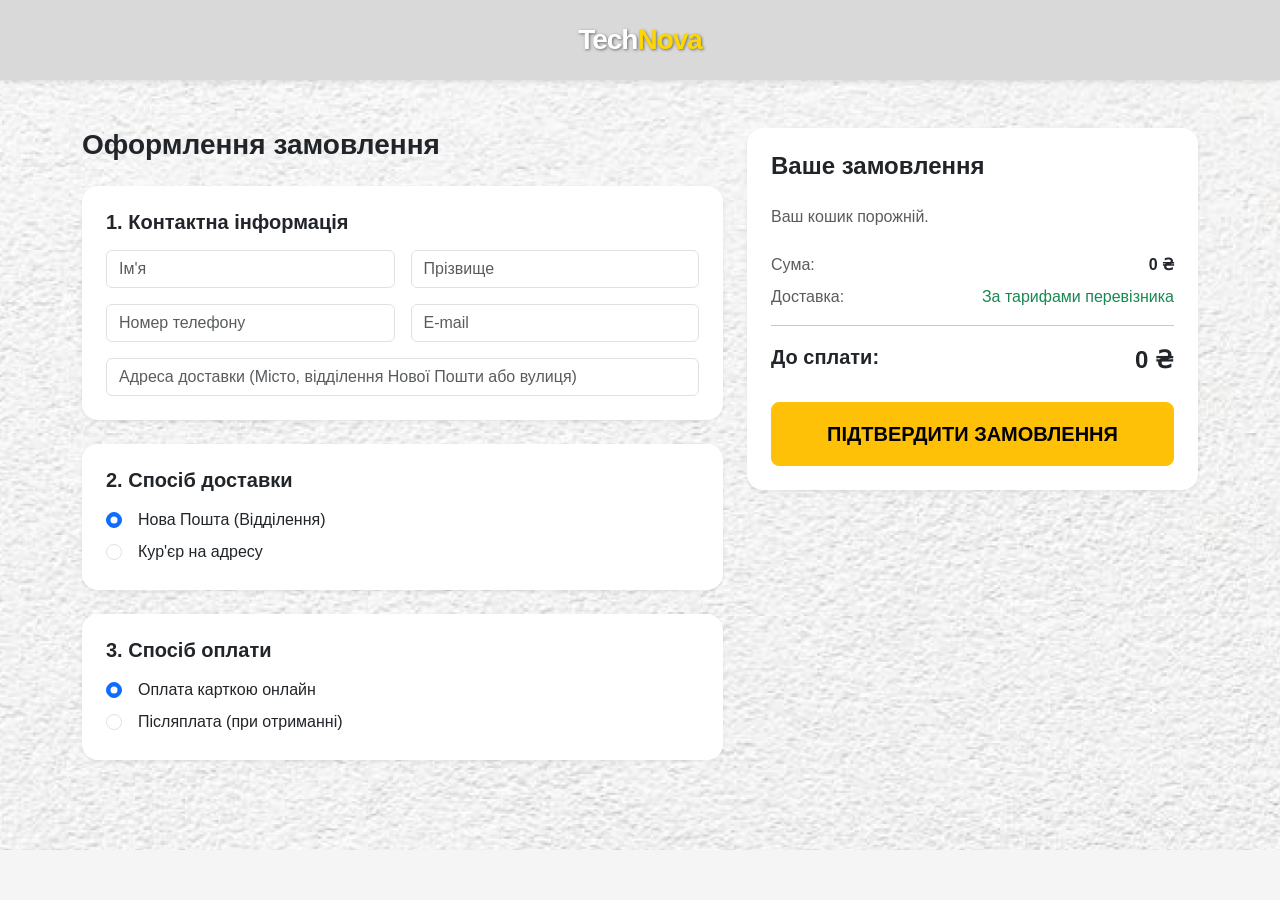
<file: checkout.html>
<!DOCTYPE html>
<html lang="uk">
<head>
    <meta charset="UTF-8">
    <meta name="viewport" content="width=device-width, initial-scale=1.0">
    <title>TechNova | Оформлення замовлення</title>
    <link href="https://cdn.jsdelivr.net/npm/bootstrap@5.3.0/dist/css/bootstrap.min.css" rel="stylesheet">
    <link rel="stylesheet" href="style.css">
</head>
<body>


    <header class="top-header">
        <div class="header-inner justify-content-center">
            <a href="index.html" class="logo text-decoration-none mb-0">
                <span class="logo-text">Tech</span><span class="logo-highlight">Nova</span>
            </a>
        </div>
    </header>

    
    <main class="main-bg py-5">
        <div class="container">
            <div class="row">
                
                <div class="col-lg-7">
                    <h3 class="fw-bold mb-4 text-dark">Оформлення замовлення</h3>
                    
                    <div class="bg-white p-4 rounded-4 shadow-sm mb-4">
                        <h5 class="fw-bold mb-3">1. Контактна інформація</h5>
                        <div class="row g-3">
                            <div class="col-md-6">
                                <input type="text" class="form-control" placeholder="Ім'я">
                            </div>
                            <div class="col-md-6">
                                <input type="text" class="form-control" placeholder="Прізвище">
                            </div>
                            <div class="col-md-6">
                                <input type="tel" class="form-control" placeholder="Номер телефону">
                            </div>
                            <div class="col-md-6">
                                <input type="email" class="form-control" placeholder="E-mail">
                            </div>
                            <div class="col-12 mt-3">
                                <input type="text" class="form-control" placeholder="Адреса доставки (Місто, відділення Нової Пошти або вулиця)">
                            </div>
                        </div>
                    </div>

                    <div class="bg-white p-4 rounded-4 shadow-sm mb-4">
                        <h5 class="fw-bold mb-3">2. Спосіб доставки</h5>
                        <div class="form-check mb-2">
                            <input class="form-check-input" type="radio" name="delivery" id="novaPoshta" checked>
                            <label class="form-check-label ms-2" for="novaPoshta">Нова Пошта (Відділення)</label>
                        </div>
                        <div class="form-check">
                            <input class="form-check-input" type="radio" name="delivery" id="courier">
                            <label class="form-check-label ms-2" for="courier">Кур'єр на адресу</label>
                        </div>
                    </div>

                    <div class="bg-white p-4 rounded-4 shadow-sm mb-4">
                        <h5 class="fw-bold mb-3">3. Спосіб оплати</h5>
                        <div class="form-check mb-2">
                            <input class="form-check-input" type="radio" name="payment" id="card" checked>
                            <label class="form-check-label ms-2" for="card">Оплата карткою онлайн</label>
                        </div>
                        <div class="form-check">
                            <input class="form-check-input" type="radio" name="payment" id="cash">
                            <label class="form-check-label ms-2" for="cash">Післяплата (при отриманні)</label>
                        </div>
                    </div>
                </div>

                
                <div class="col-lg-5">
                    <div class="bg-white p-4 rounded-4 shadow-sm" style="position: sticky; top: 20px;">
                        <h4 class="fw-bold mb-4">Ваше замовлення</h4>
                        
                        <div id="checkout-items" class="mb-4">
                           
                        </div>

                        <div class="d-flex justify-content-between mb-2">
                            <span class="text-muted">Сума:</span>
                            <span id="checkout-subtotal" class="fw-bold">0 ₴</span>
                        </div>
                        <div class="d-flex justify-content-between mb-3">
                            <span class="text-muted">Доставка:</span>
                            <span class="text-success">За тарифами перевізника</span>
                        </div>
                        
                        <hr>
                        
                        <div class="d-flex justify-content-between mb-4">
                            <span class="fw-bold fs-5">До сплати:</span>
                            <span id="checkout-total" class="fw-bold fs-4 text-dark">0 ₴</span>
                        </div>

                        <button class="btn btn-warning w-100 fw-bold py-3 fs-5 rounded-3" onclick="completeOrder()">
                            ПІДТВЕРДИТИ ЗАМОВЛЕННЯ
                        </button>
                    </div>
                </div>
            </div>
        </div>
    </main>

    <script src="checkout.js"></script>
</body>
</html>
</file>
<file: style.css>
body {
    margin: 0;
    padding: 0;
    font-family: -apple-system, BlinkMacSystemFont, "Segoe UI", Roboto, Arial, sans-serif;
    background-color: #f5f5f5;
}

.top-header {
    background-image: url('img/header.png'); 
    background-size: cover;
    background-position: center;
    background-repeat: no-repeat;
    background-color: #4a76d4;
    box-shadow: 0 2px 5px rgba(0, 0, 0, 0.1);
    position: sticky;
    top: 0;
    z-index: 1000;
    height: 80px;
    display: flex;
    align-items: center;
    justify-content: center;
}

.header-inner {
    width: 100%;
    max-width: 1200px;
    padding: 0 20px;
    display: flex;
    align-items: center;
    justify-content: space-between;
    gap: 20px;
}

.logo {
    font-size: 28px;
    font-weight: 900;
    letter-spacing: -1px;
    white-space: nowrap;
    flex-shrink: 0;
}

.logo-text {
    color: #ffffff;
    text-shadow: 1px 1px 3px rgba(0, 0, 0, 0.5);
}

.logo-highlight {
    color: #ffd700;
    text-shadow: 1px 1px 3px rgba(0, 0, 0, 0.5);
}

.search-box {
    display: flex;
    flex-grow: 1;
    max-width: 600px;
    margin: 0 20px;
}

.search-input {
    flex-grow: 1;
    border-radius: 4px 0 0 4px !important;
    border: none;
    padding: 10px 15px;
    font-size: 15px;
    background-color: #ffffff;
    outline: none;
}

.search-input:focus {
    box-shadow: inset 0 0 0 2px #ffd700;
}

.search-btn {
    border-radius: 0 4px 4px 0 !important;
    background-color: #ffd700;
    border: none;
    color: #000;
    font-weight: 600;
    padding: 10px 25px;
    transition: 0.3s;
    white-space: nowrap;
    cursor: pointer;
}

.search-btn:hover {
    background-color: #e6c200;
}

.header-right {
    display: flex;
    align-items: center;
    gap: 20px;
    flex-shrink: 0;
}

.header-link {
    font-size: 14px;
    font-weight: 500;
    color: #ffffff;
    text-decoration: none;
    transition: 0.3s;
    text-shadow: 1px 1px 2px rgba(0, 0, 0, 0.5);
    white-space: nowrap;
}

.header-link:hover {
    color: #ffd700 !important;
}

.badge-count {
    background-color: #ffd700;
    color: #000;
    padding: 2px 6px;
    border-radius: 10px;
    font-size: 12px;
    font-weight: bold;
}

.category-nav {
    background-color: #ffffff;
    border-bottom: 1px solid #e0e0e0;
    position: relative;
    z-index: 999;
    box-shadow: 0 2px 4px rgba(0,0,0,0.02);
}

.category-list {
    display: flex;
    list-style: none;
    margin: 0 auto;
    padding: 0 20px;
    justify-content: space-between;
    align-items: center;
    height: 50px;
    max-width: 1200px;
}

.category-item {
    position: relative;
    height: 100%;
    display: flex;
    align-items: center;
}

.category-item > a {
    text-decoration: none;
    color: #333;
    font-size: 14px;
    font-weight: 500;
    padding: 0 10px;
    transition: color 0.3s;
    display: block;
    height: 100%;
    line-height: 50px;
}

.category-item > a:hover {
    color: #ffd700;
}

.megamenu {
    position: absolute;
    top: 100%;
    left: 0;
    background-color: #ffffff;
    box-shadow: 0 10px 25px rgba(0,0,0,0.1);
    border-radius: 0 0 10px 10px;
    padding: 20px;
    width: max-content;
    min-width: 320px;
    opacity: 0;
    visibility: hidden;
    transform: translateY(10px);
    transition: all 0.3s ease;
    z-index: 1000;
    border-top: 2px solid #ffd700;
}

.category-item.has-megamenu:hover .megamenu {
    opacity: 1;
    visibility: visible;
    transform: translateY(0);
}

.megamenu .row {
    display: flex;
    gap: 30px;
}

.megamenu .col {
    display: flex;
    flex-direction: column;
    gap: 5px;
}

.megamenu .col a {
    text-decoration: none;
    color: #666;
    font-size: 13px;
    display: flex;
    align-items: center;
    gap: 12px;
    padding: 8px 10px;
    border-radius: 6px;
    transition: 0.2s;
    white-space: nowrap;
}

.megamenu .col a:hover {
    background-color: #f5f5f5;
    color: #000;
}

.megamenu .col a svg {
    width: 20px;
    height: 20px;
    stroke: #888;
    flex-shrink: 0;
    transition: stroke 0.2s;
}

.megamenu .col a:hover svg {
    stroke: #ffd700;
}

.main-bg {
    min-height: calc(100vh - 130px);
    background-image: url('img/bg.jpg'); 
    background-size: cover;
    background-position: center;
    background-repeat: no-repeat;
    background-color: #f5f5f5;
    padding: 30px 20px;
}

.myHeroSwiper {
    width: 100%;
    height: 500px;
    border-radius: 20px;
    overflow: hidden;
    box-shadow: 0 10px 30px rgba(0,0,0,0.1);
    background: #e0e0e0;
}

.myHeroSwiper .swiper-slide {
    display: flex;
    justify-content: center;
    align-items: center;
    background: #f0f0f0;
}

.myHeroSwiper .swiper-slide img {
    width: 100%;
    height: 100%;
    object-fit: cover;
}

.myHeroSwiper .swiper-button-prev,
.myHeroSwiper .swiper-button-next {
    color: #4a76d4;
    background: rgba(255,255,255,0.8);
    width: 50px;
    height: 50px;
    border-radius: 50%;
    transition: 0.3s;
}

.myHeroSwiper .swiper-button-prev:hover,
.myHeroSwiper .swiper-button-next:hover {
    background: #ffffff;
    transform: scale(1.1);
}

.myHeroSwiper .swiper-button-prev::after,
.myHeroSwiper .swiper-button-next::after {
    font-size: 24px;
    font-weight: bold;
}

.myHeroSwiper .swiper-pagination-bullet-active {
    background: #4a76d4;
}

.custom-cart {
    border-radius: 20px 0 0 20px;
    width: 420px !important;
}

.custom-close {
    background-color: #f0f0f0;
    border-radius: 50%;
    padding: 10px;
    background-size: 50%;
    opacity: 1;
}

.custom-close:hover {
    background-color: #e0e0e0;
}

.custom-tabs {
    background-color: #f8f9fa;
    border-radius: 30px;
    padding: 5px;
    display: flex;
}

.tab-btn {
    flex: 1;
    border: none;
    background: transparent;
    padding: 10px;
    border-radius: 25px;
    font-size: 14px;
    font-weight: 500;
    color: #666;
    transition: 0.3s;
}

.tab-btn.active {
    background: #ffffff;
    color: #000;
    box-shadow: 0 2px 10px rgba(0,0,0,0.05);
}

.empty-cart {
    text-align: center;
    margin-top: auto;
    margin-bottom: auto;
    display: flex;
    flex-direction: column;
    align-items: center;
    justify-content: center;
    height: 100%;
}

.empty-cart img {
    width: 80%;
    max-width: 250px;
    margin-bottom: 20px;
}

.empty-cart h3 {
    font-size: 22px;
    font-weight: 700;
    margin-bottom: 10px;
}

.empty-cart p {
    font-size: 14px;
    color: #777;
    margin-bottom: 25px;
    padding: 0 20px;
}

.btn-start-shopping {
    background-color: #e1f0ff;
    color: #000;
    border: none;
    padding: 12px 30px;
    border-radius: 12px;
    font-weight: 600;
    transition: 0.3s;
}

.btn-start-shopping:hover {
    background-color: #cce0ff;
}

.btn-checkout {
    background-color: #ffd700;
    color: #000;
    border-radius: 12px;
    border: none;
    font-size: 16px;
    transition: 0.3s;
}

.btn-checkout:hover {
    background-color: #e6c200;
}

.cart-item {
    display: flex;
    align-items: center;
    gap: 15px;
    padding-bottom: 15px;
    margin-bottom: 15px;
    border-bottom: 1px solid #eee;
}

.cart-item img {
    width: 60px;
    height: 60px;
    object-fit: contain;
}

.cart-item-info {
    flex-grow: 1;
}

.cart-item-title {
    font-size: 15px;
    font-weight: 600;
    margin-bottom: 5px;
}

.cart-item-price {
    font-size: 14px;
    color: #666;
}

.qty-controls {
    display: flex;
    align-items: center;
    gap: 10px;
    margin-top: 8px;
}

.qty-btn {
    width: 28px;
    height: 28px;
    border-radius: 8px;
    border: 1px solid #ddd;
    background: #fff;
    display: flex;
    align-items: center;
    justify-content: center;
    cursor: pointer;
    font-weight: bold;
}

.qty-btn:hover {
    background: #f0f0f0;
}

.remove-btn {
    background: none;
    border: none;
    font-size: 20px;
    color: #999;
    cursor: pointer;
}

.remove-btn:hover {
    color: #ff0000;
}

@media (max-width: 992px) {
    .search-box {
        display: none;
    }
    .top-header {
        height: auto;
        padding: 10px 0;
    }
    .header-inner {
        flex-wrap: wrap;
        justify-content: center;
        gap: 10px;
    }
    .logo {
        font-size: 22px;
    }
    .header-right {
        gap: 10px;
        font-size: 12px;
    }
    .custom-cart {
        width: 100% !important;
        border-radius: 0;
    }
    .category-nav {
        display: none;
    }
    .myHeroSwiper {
        height: 300px;
    }
}

.myProductsSwiper {
    position: relative;
    width: 100%;
    margin: 0 auto;
}


.product-card {
    transition: transform 0.2s;
    cursor: pointer;
    border: 1px solid #eee;
    background-color: #fff;
    padding: 10px !important;
    display: flex;
    flex-direction: column;
    justify-content: space-between;
    height: 100%;
    border-radius: 8px;
}

.product-card:hover {
    transform: translateY(-3px);
    box-shadow: 0 10px 20px rgba(0,0,0,0.08) !important;
}


.product-card img {
    height: 250px !important; 
    width: 100%;
    object-fit: contain;
    margin-bottom: 15px;
}


.product-card h6 {
    font-size: 13px !important;
    margin-bottom: 5px !important;
    line-height: 1.3;
    text-align: center;
    font-weight: 600;
    color: #333;
    
    
    display: -webkit-box;
    -webkit-line-clamp: 2;
    -webkit-box-orient: vertical;
    overflow: hidden;
    height: 34px; 
}

.product-card p {
    font-size: 14px !important;
    font-weight: 700 !important;
    text-align: center;
    margin-bottom: 0;
    color: #ffa500;
}



.myProductsPagination .swiper-pagination-bullet {
    background: #ccc;
    opacity: 1;
    width: 8px;
    height: 8px;
    margin: 0 4px !important;
}
.myProductsPagination .swiper-pagination-bullet-active {
    background: #4a76d4;
    width: 10px;
    height: 10px;
}

.about-us-block {
    border-left: 5px solid #4a76d4; 
    transition: box-shadow 0.3s ease;
}

.about-us-block:hover {
    box-shadow: 0 15px 30px rgba(0,0,0,0.08) !important;
}


@media (max-width: 768px) {
    .about-us-block {
        border-left: none;
        border-top: 5px solid #4a76d4; 
    }
}

.product-card-custom {
    transition: transform 0.2s, box-shadow 0.2s;
}
.product-card-custom:hover {
    transform: translateY(-5px);
    box-shadow: 0 10px 20px rgba(0,0,0,0.1);
}

.badge-top {
    position: absolute;
    top: 10px;
    left: 10px;
    padding: 2px 8px;
    border-radius: 12px;
    font-size: 10px;
    font-weight: bold;
    z-index: 2;
}


.stars {
    color: #ffc107;
    font-size: 12px;
}

body {
    display: flex;
    flex-direction: column;
    min-height: 100vh;
}

.main-bg {

}
</file>
